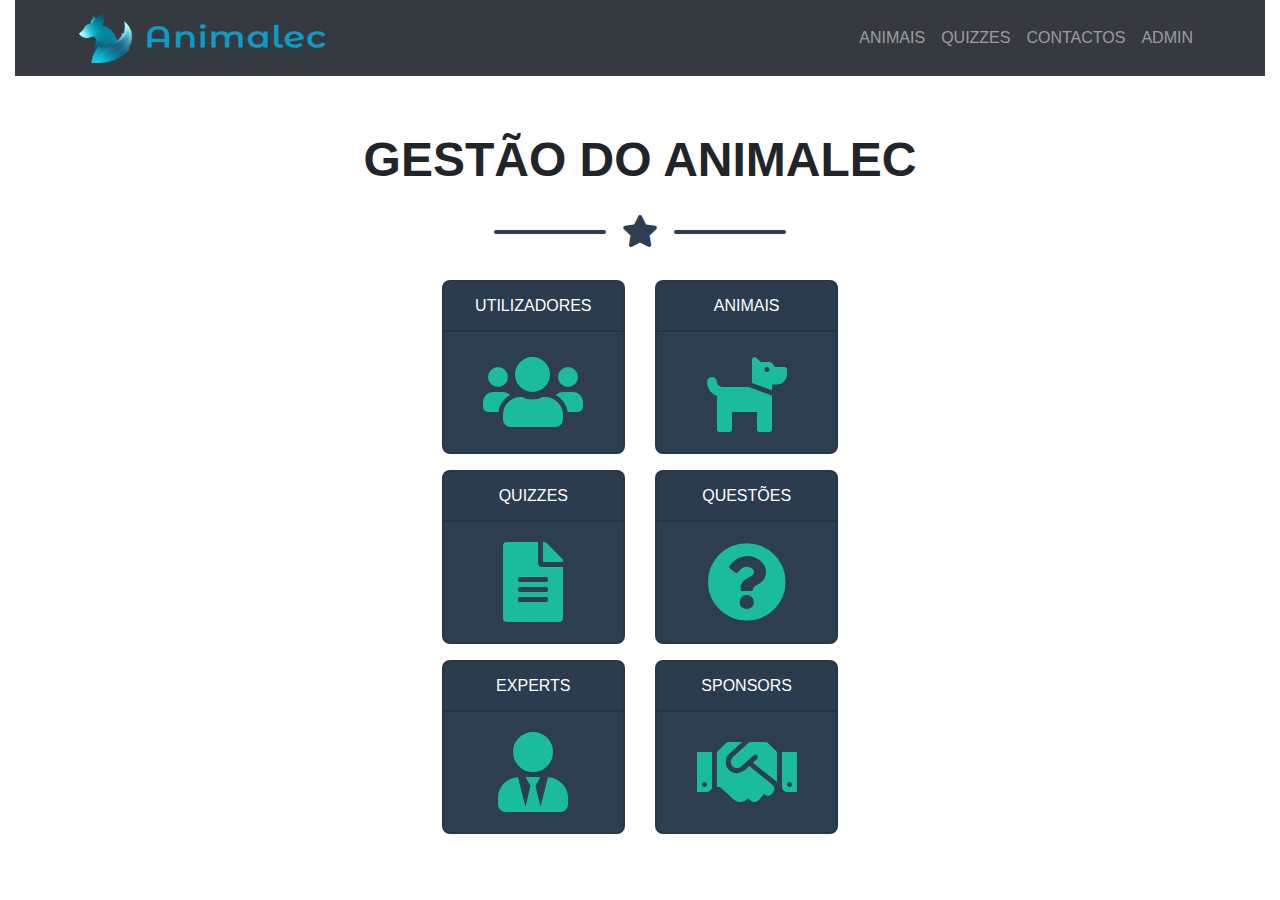
<file: Prototipos/index.html>
<!DOCTYPE html>
<html lang="en">

<head>
    <meta charset="UTF-8">
    <title>ANIMALEC</title>
    <link rel="stylesheet" href="https://use.fontawesome.com/releases/v5.6.3/css/all.css">
    <!--CSS original do autor da aplicação Animalec-->
    <link rel="stylesheet" href="css/style.css">
    <script src="https://ajax.googleapis.com/ajax/libs/jquery/3.5.1/jquery.min.js"></script>
    <script src="https://maxcdn.bootstrapcdn.com/bootstrap/4.5.2/js/bootstrap.min.js"></script>
</head>

<body>


    <div class="container-fluid">
        <!-- Barra Navegação -->
        <div>
            <nav class="navbar navbar-dark bg-dark navbar-expand-lg">
                <a href="#" class="navbar-brand ml-5">
                    <img class="router-link-active" src="img/animalec_line.png" title="Página principal do Animalec"
                        style="width: 250px; height: 50px;">
                </a>
                <button class="navbar-toggler" type="button" data-toggle="collapse" data-target="#collapsibleNavbar">
                    <span class="navbar-toggler-icon"></span>
                </button>
                <div class="collapse navbar-collapse" id="collapsibleNavbar">
                    <ul class="navbar-nav ml-auto mr-5">
                        <li class="nav-item"><a href="#" class="nav-link" target="_self">ANIMAIS</a>
                        </li>
                        <li class="nav-item"><a href="#" class="nav-link" target="_self">QUIZZES</a>
                        </li>
                        <li class="nav-item"><a href="#" class="nav-link" target="_self">CONTACTOS</a></li>
                        <li class="nav-item"><a href="#" class="nav-link" target="_self">ADMIN</a></li>
                </div>
                </ul>

            </nav>
        </div>
        <section class="page-section">

            <div class="container">
                <div class="row text-center">
                    <div class="col">
                        <h2 class="page-section-heading mt-5">GESTÃO DO ANIMALEC</h2>
                    </div>
                </div>
                <div class="row text-center">
                    <div class="col">
                        <div class="divider-custom">
                            <div class="divider-custom-line"></div>
                            <div class="divider-custom-icon"><i class="fas fa-star"></i></div>
                            <div class="divider-custom-line"></div>
                        </div>
                    </div>
                </div>
            </div>
            <div class="row">
                <div class="col-4"></div>
                <div class="col-4">
                    <div class="card-deck">
                        <div class="card text-center bg-secondary text-white">
                            <div class="card-header">
                                <div>UTILIZADORES</div>
                            </div>
                            <div class="card-body">
                                <a href="#" class=""><i class="fas fa-users fa-5x"></i></a>
                            </div>
                        </div>
                        <div class="card text-center bg-secondary text-white">
                            <div class="card-header">
                                <div>ANIMAIS</div>
                            </div>
                            <div class="card-body">
                                <a href="#" class=""><i class="fas fa-dog fa-5x"></i></a>
                            </div>
                        </div>
                    </div>
                    <div class="mt-3 card-deck">
                        <div class="card text-center bg-secondary text-white">
                            <div class="card-header">
                                <div>QUIZZES</div>
                            </div>
                            <div class="card-body">
                                <a href="#" class=""><i class="fas fa-file-alt fa-5x"></i></a>
                            </div>
                        </div>
                        <div class="card text-center bg-secondary text-white">
                            <div class="card-header">
                                <div>QUESTÕES</div>
                            </div>
                            <div class="card-body">
                                <a href="#" class=""><i class="fas fa-question-circle fa-5x"></i></a>
                            </div>
                        </div>
                    </div>
                    <div class="mt-3 card-deck">
                        <div class="card text-center bg-secondary text-white">
                            <div class="card-header">
                                <div>EXPERTS</div>
                            </div>
                            <div class="card-body">
                                <a href="gestaoexperts.html" class=""><i class="fas fa-user-tie fa-5x"></i></a>
                            </div>
                        </div>
                        <div class="card text-center bg-secondary text-white">
                            <div class="card-header">
                                <div>SPONSORS</div>
                            </div>
                            <div class="card-body">

                                <a href="gestaoSponsors.html" class=""><i class="fas fa-handshake fa-5x"></i></a>
                            </div>
                        </div>
                    </div>
                </div>
            </div>
        </section>
    </div>
</body>

</html>
</file>
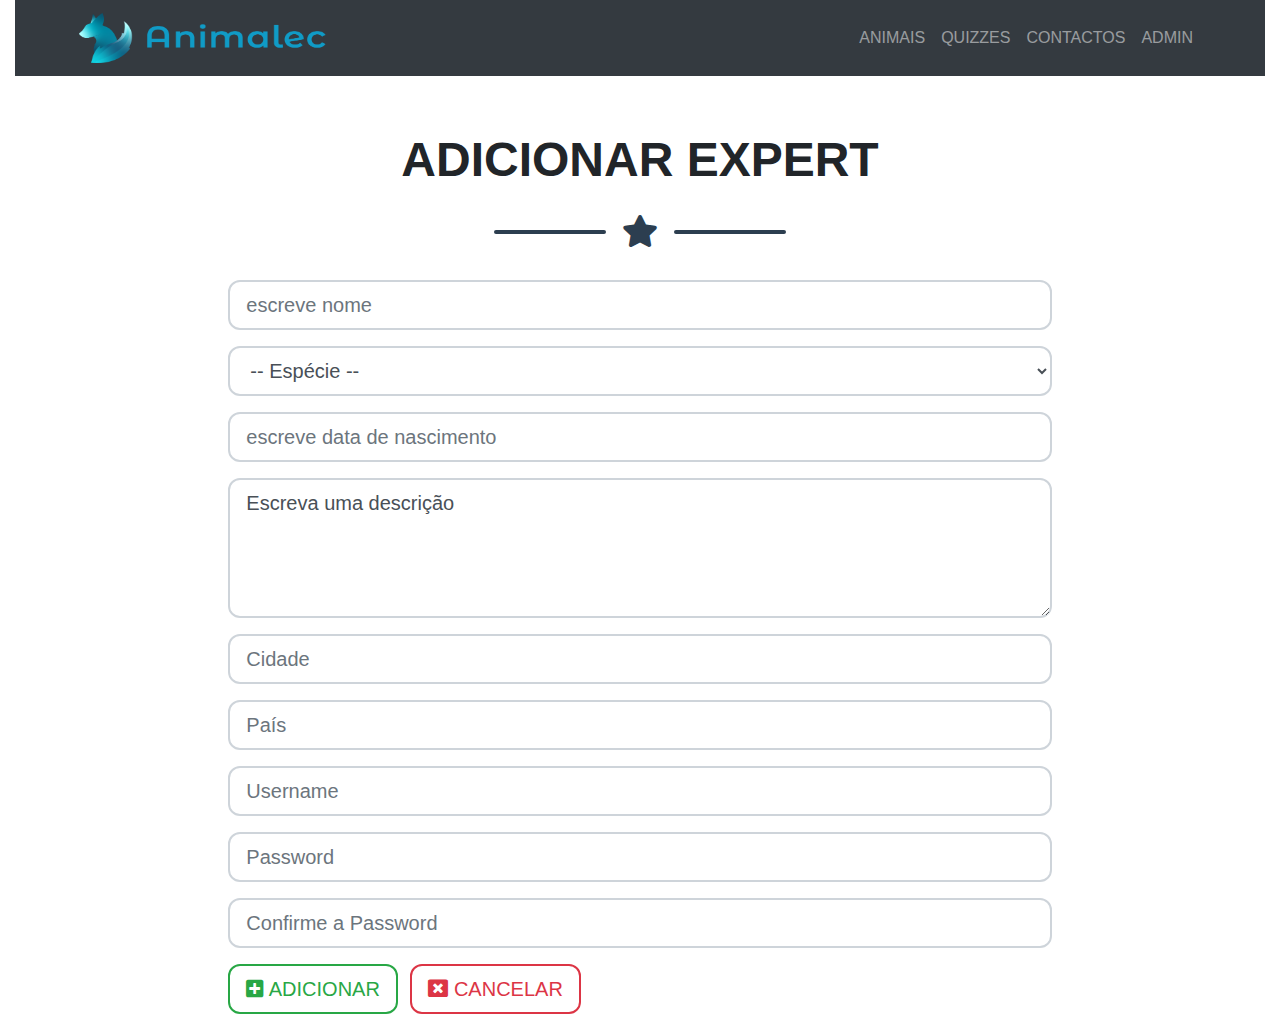
<file: Prototipos/addExperts.html>
<!DOCTYPE html>
<html lang="en">

<head>
    <meta charset="UTF-8">
    <title>ANIMALEC</title>
    <link rel="stylesheet" href="https://use.fontawesome.com/releases/v5.6.3/css/all.css">
    <link rel="stylesheet" href="css/style.css">
    <script src="https://ajax.googleapis.com/ajax/libs/jquery/3.5.1/jquery.min.js"></script>
    <script src="https://maxcdn.bootstrapcdn.com/bootstrap/4.5.2/js/bootstrap.min.js"></script>
</head>

<body>

    <div class="container-fluid">
        <!-- Barra Navegação -->
        <div>
            <nav class="navbar navbar-dark bg-dark navbar-expand-lg">
                <a href="#" class="navbar-brand ml-5">
                    <img class="router-link-active" src="img/animalec_line.png" title="Página principal do Animalec"
                        style="width: 250px; height: 50px;">
                </a>
                <button class="navbar-toggler" type="button" data-toggle="collapse" data-target="#collapsibleNavbar">
                    <span class="navbar-toggler-icon"></span>
                </button>
                <div class="collapse navbar-collapse" id="collapsibleNavbar">
                    <ul class="navbar-nav ml-auto mr-5">
                        <li class="nav-item"><a href="#" class="nav-link" target="_self">ANIMAIS</a>
                        </li>
                        <li class="nav-item"><a href="#" class="nav-link" target="_self">QUIZZES</a>
                        </li>
                        <li class="nav-item"><a href="#" class="nav-link" target="_self">CONTACTOS</a></li>
                        <li class="nav-item"><a href="index.html" class="nav-link" target="_self">ADMIN</a></li>
                </div>
                </ul>
            </nav>
        </div>
        <!-- ./Barra Navegação -->

        <section class="page-section">
            <div class="container">
                <div class="row text-center">
                    <div class="col">
                        <h2 class="page-section-heading mt-5">ADICIONAR EXPERT</h2>
                    </div>
                </div>
                <div class="row text-center">
                    <div class="col">
                        <div class="divider-custom">
                            <div class="divider-custom-line"></div>
                            <div class="divider-custom-icon"><i class="fas fa-star"></i></div>
                            <div class="divider-custom-line"></div>
                        </div>
                    </div>
                </div>
            </div>
            <!---->
            <div class="row">
                <div class="col-2"></div>

                <div class="col">
                    <form>
                        <div class="form-group"><input type="text" id="txtName" placeholder="escreve nome"
                                required="required" class="form-control form-control-lg"></div>
                        <div class="form-group"><select id="sltGroup" required="required"
                                class="form-control form-control-lg">
                                <option value="">-- Espécie  --</option>
                                <option value="peixes">Peixes</option>
                                <option value="aves">AVES</option>
                                <option value="mamíferos">MAMÍFEROS</option>
                                <option value="repties">RÉPTIES</option>
                            </select></div>
                        <div class="form-group"><input type="text" onmouseenter="(this.type='date')"
                                onmouseleave="(this.type='text')" id="txtBirthDate"
                                placeholder="escreve data de nascimento" required="required"
                                class="form-control form-control-lg"></div>
                        <div class="form-group"><textarea id="w3review" class="form-control form-control-lg" name="w3review" rows="4" cols="50">Escreva uma descrição</textarea></div>
                        <div class="form-group"><input type="text" id="txtCity" placeholder="Cidade"
                                class="form-control form-control-lg"></div>
                        <div class="form-group"><input type="text" id="txtCity" placeholder="País"
                                class="form-control form-control-lg"></div>
                        <div class="form-group"><input type="text" id="txtCity" placeholder="Username"
                                class="form-control form-control-lg"></div>
                        <div class="form-group"><input type="password" id="txtCity" placeholder="Password"
                                class="form-control form-control-lg"></div>
                        <div class="form-group"><input type="password" id="txtCity" placeholder="Confirme a Password"
                                class="form-control form-control-lg"></div>
                        <button type="submit" class="btn btn-outline-success btn-lg mr-2"><i
                                class="fas fa-plus-square"></i>
                            ADICIONAR</button>
                        <a href="gestaoexperts.html" class="btn btn-outline-danger btn-lg router-link-active"><i
                                class="fas fa-window-close"></i> CANCELAR</a>
                    </form>
                </div>

                <div class="col-2"></div>

            </div>


        </section>


    </div>

</body>

</html>
</file>
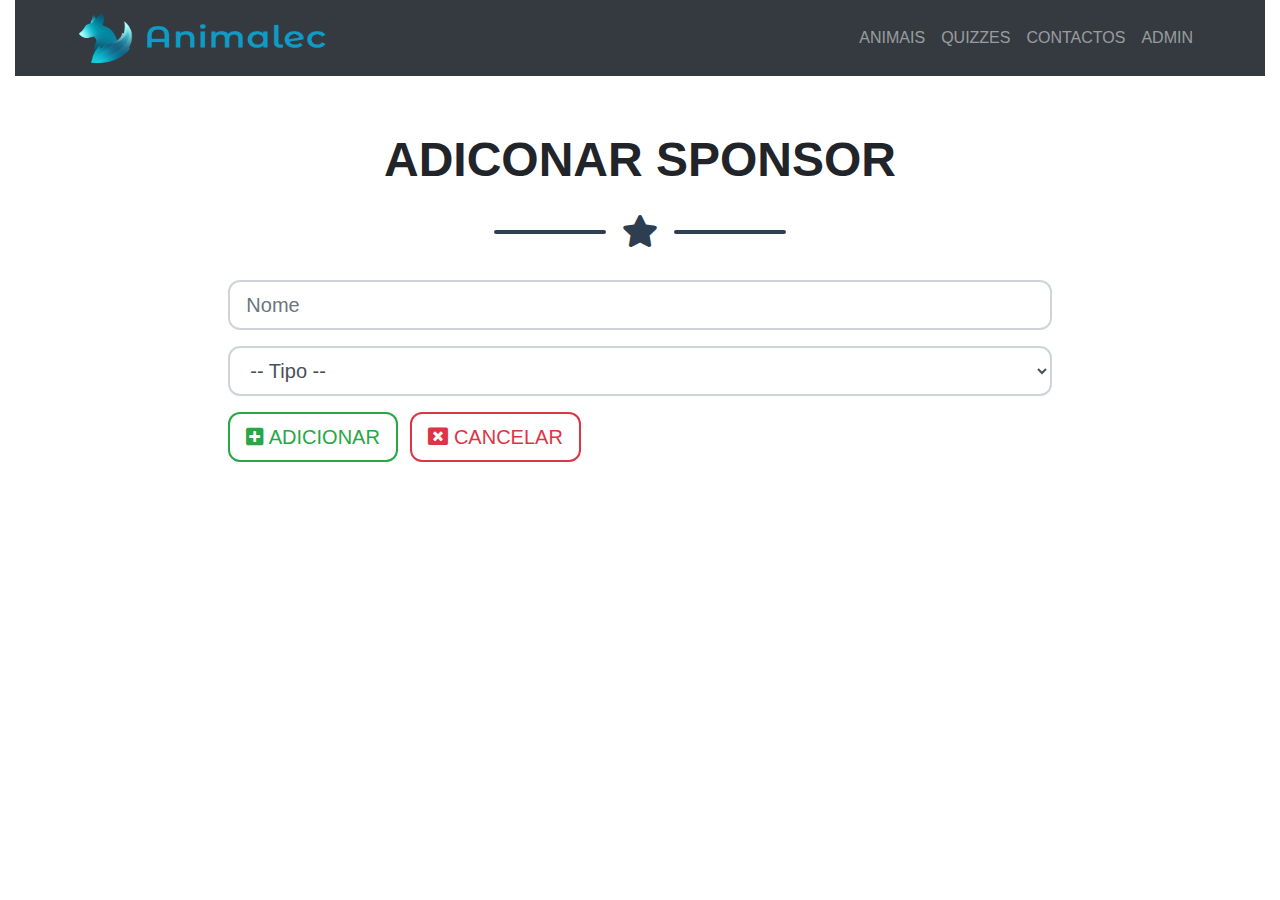
<file: Prototipos/addSponsors.html>
<!DOCTYPE html>
<html lang="en">

<head>
    <meta charset="UTF-8">
    <title>ANIMALEC</title>
    <link rel="stylesheet" href="https://use.fontawesome.com/releases/v5.6.3/css/all.css">
    <link rel="stylesheet" href="css/style.css">
    <script src="https://ajax.googleapis.com/ajax/libs/jquery/3.5.1/jquery.min.js"></script>
    <script src="https://maxcdn.bootstrapcdn.com/bootstrap/4.5.2/js/bootstrap.min.js"></script>
</head>

<body>

    <div class="container-fluid">

        <!-- Barra Navegação -->
        <div>
            <nav class="navbar navbar-dark bg-dark navbar-expand-lg">
                <a href="#" class="navbar-brand ml-5">
                    <img class="router-link-active" src="img/animalec_line.png" title="Página principal do Animalec"
                        style="width: 250px; height: 50px;">
                </a>
                <button class="navbar-toggler" type="button" data-toggle="collapse" data-target="#collapsibleNavbar">
                    <span class="navbar-toggler-icon"></span>
                </button>
                <div class="collapse navbar-collapse" id="collapsibleNavbar">
                    <ul class="navbar-nav ml-auto mr-5">
                        <li class="nav-item"><a href="#" class="nav-link" target="_self">ANIMAIS</a>
                        </li>
                        <li class="nav-item"><a href="#" class="nav-link" target="_self">QUIZZES</a>
                        </li>
                        <li class="nav-item"><a href="#" class="nav-link" target="_self">CONTACTOS</a></li>
                        <li class="nav-item"><a href="index.html" class="nav-link" target="_self">ADMIN</a></li>
                </div>
                </ul>
            </nav>
        </div>
        <!-- ./Barra Navegação -->

        <section class="page-section">

            <div class="container">
                <div class="row text-center">
                    <div class="col">
                        <h2 class="page-section-heading mt-5">ADICONAR SPONSOR</h2>
                    </div>
                </div>
                <div class="row text-center">
                    <div class="col">
                        <div class="divider-custom">
                            <div class="divider-custom-line"></div>
                            <div class="divider-custom-icon"><i class="fas fa-star"></i></div>
                            <div class="divider-custom-line"></div>
                        </div>
                    </div>
                </div>
            </div>

            <!---->
            <div class="row">
                <div class="col-2"></div>

                <div class="col">
                    <form>
                        <div class="form-group"><input type="text" id="txtName" placeholder="Nome"
                                required="required" class="form-control form-control-lg"></div>
                        <div class="form-group"><select id="sltGroup" required="required"
                                class="form-control form-control-lg">
                                <option value="">-- Tipo --</option>
                                <option value="particlar">Particular</option>
                                <option value="empresa">Empresa</option>
                            </select></div>
                        <button type="submit" class="btn btn-outline-success btn-lg mr-2"><i
                                class="fas fa-plus-square"></i>
                            ADICIONAR</button>
                        <a href="gestaoSponsors.html" class="btn btn-outline-danger btn-lg router-link-active"><i
                                class="fas fa-window-close"></i> CANCELAR</a>
                    </form>
                </div>

                <div class="col-2"></div>

            </div>

        </section>

    </div>

</body>

</html>
</file>
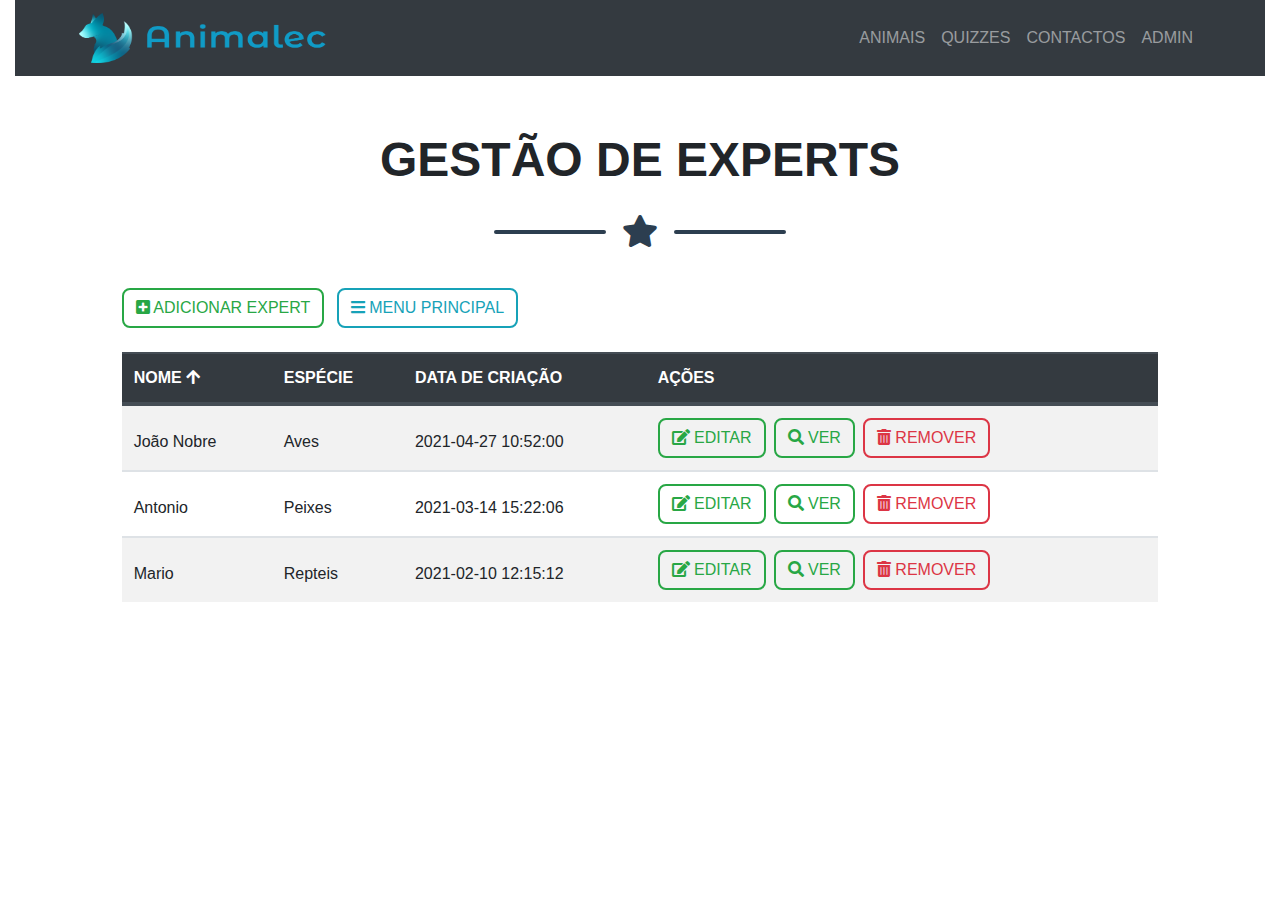
<file: Prototipos/gestaoexperts.html>
<!DOCTYPE html>
<html lang="en">

<head>
    <meta charset="UTF-8">
    <title>ANIMALEC</title>
    <link rel="stylesheet" href="https://use.fontawesome.com/releases/v5.6.3/css/all.css">
    <link rel="stylesheet" href="css/style.css">
    <script src="https://ajax.googleapis.com/ajax/libs/jquery/3.5.1/jquery.min.js"></script>
    <script src="https://maxcdn.bootstrapcdn.com/bootstrap/4.5.2/js/bootstrap.min.js"></script>
</head>

<body>

    <div class="container-fluid">

        <!-- Barra Navegação -->
        <div>
            <nav class="navbar navbar-dark bg-dark navbar-expand-lg">
                <a href="#" class="navbar-brand ml-5">
                    <img class="router-link-active" src="img/animalec_line.png" title="Página principal do Animalec"
                        style="width: 250px; height: 50px;">
                </a>
                <button class="navbar-toggler" type="button" data-toggle="collapse" data-target="#collapsibleNavbar">
                    <span class="navbar-toggler-icon"></span>
                </button>
                <div class="collapse navbar-collapse" id="collapsibleNavbar">
                    <ul class="navbar-nav ml-auto mr-5">
                        <li class="nav-item"><a href="#" class="nav-link" target="_self">ANIMAIS</a>
                        </li>
                        <li class="nav-item"><a href="#" class="nav-link" target="_self">QUIZZES</a>
                        </li>
                        <li class="nav-item"><a href="#" class="nav-link" target="_self">CONTACTOS</a></li>
                        <li class="nav-item"><a href="index.html" class="nav-link" target="_self">ADMIN</a></li>
                </div>
                </ul>
            </nav>
        </div>
        <!-- ./Barra Navegação -->

        <section class="page-section">

            <div class="container">
                <div class="row text-center">
                    <div class="col">
                        <h2 class="page-section-heading mt-5">GESTÃO DE EXPERTS</h2>
                    </div>
                </div>
                <div class="row text-center">
                    <div class="col">
                        <div class="divider-custom">
                            <div class="divider-custom-line"></div>
                            <div class="divider-custom-icon"><i class="fas fa-star"></i></div>
                            <div class="divider-custom-line"></div>
                        </div>
                    </div>
                </div>
            </div>

            <div class="row mb-4">
                <div class="col-1"></div>
                <div class="col">
                    <a href="addexperts.html" class="btn btn-outline-success mr-2 mt-2"><i
                            class="fas fa-plus-square"></i> ADICIONAR EXPERT</a>
                    <a href="index.html" class="btn btn-outline-info mr-2 mt-2 router-link-active"><i
                            class="fas fa-bars"></i> MENU PRINCIPAL</a>
                </div>
                <div class="col-1"></div>
                
            </div>

            <div class="row">
                <div class="col-1"></div>

                <div class="col">
                    <table class="table table-striped">
                        <thead class="thead-dark">
                            <tr>
                                <th scope="col">NOME <i class="fas fa-arrow-up"></i></th>
                                <th scope="col">ESPÉCIE</th>
                                <th scope="col">DATA DE CRIAÇÃO</th>
                                <th scope="col">AÇÕES</th>
                            </tr>
                        </thead>
                        <tbody>
                            <tr>
                                <td class="pt-4">João Nobre</td>
                                <td class="pt-4">Aves</td>
                                <td class="pt-4">
                                    2021-04-27 10:52:00
                                </td>
                                <td><button class="btn btn-outline-success mr-2"><i class="fas fa-edit"></i> EDITAR
                                    </button><button type="button" class="btn btn-outline-success mr-2"><i
                                            class="fas fa-search"></i> VER </button><button type="button"
                                        class="btn btn-outline-danger mr-2"><i class="fas fa-trash-alt"></i> REMOVER
                                    </button></td>
                            </tr>
                            <tr>
                                <td class="pt-4">Antonio</td>
                                <td class="pt-4">Peixes</td>
                                <td class="pt-4">
                                    2021-03-14 15:22:06
                                </td>
                                <td><button class="btn btn-outline-success mr-2"><i class="fas fa-edit"></i> EDITAR
                                    </button><button type="button" class="btn btn-outline-success mr-2"><i
                                            class="fas fa-search"></i> VER </button><button type="button"
                                        class="btn btn-outline-danger mr-2"><i class="fas fa-trash-alt"></i> REMOVER
                                    </button></td>
                            </tr>
                            <tr>
                                <td class="pt-4">Mario</td>
                                <td class="pt-4">Repteis</td>
                                <td class="pt-4">
                                    2021-02-10 12:15:12
                                </td>
                                <td><button class="btn btn-outline-success mr-2"><i class="fas fa-edit"></i> EDITAR
                                    </button><button type="button" class="btn btn-outline-success mr-2"><i
                                            class="fas fa-search"></i> VER </button><button type="button"
                                        class="btn btn-outline-danger mr-2"><i class="fas fa-trash-alt"></i> REMOVER
                                    </button></td>
                            </tr>
                        </tbody>
                    </table>
                </div>

                <div class="col-1"></div>

            </div>


        </section>


    </div>

</body>

</html>
</file>
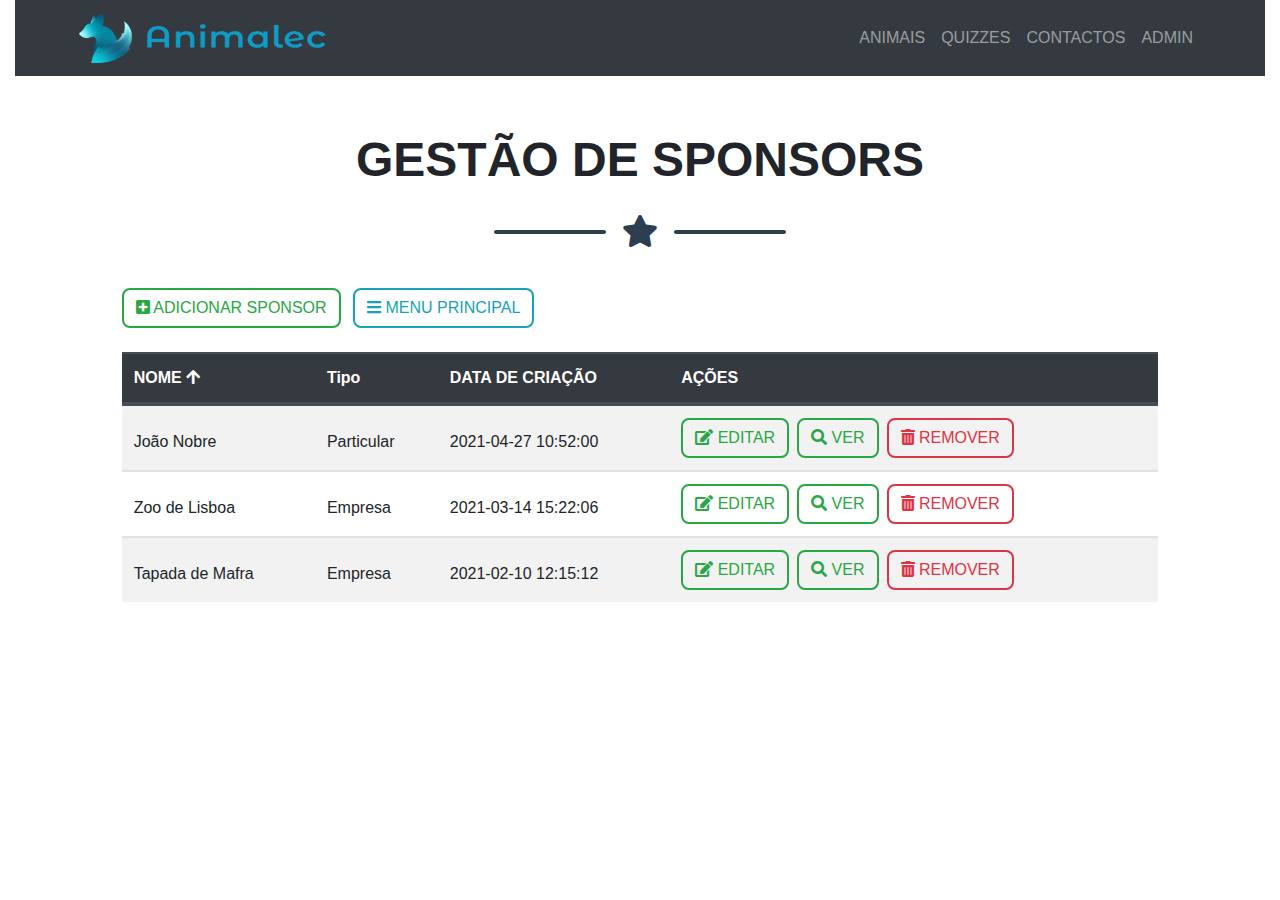
<file: Prototipos/gestaoSponsors.html>
<!DOCTYPE html>
<html lang="en">

<head>
    <meta charset="UTF-8">
    <title>ANIMALEC</title>
    <link rel="stylesheet" href="https://use.fontawesome.com/releases/v5.6.3/css/all.css">
    <link rel="stylesheet" href="css/style.css">
    <script src="https://ajax.googleapis.com/ajax/libs/jquery/3.5.1/jquery.min.js"></script>
    <script src="https://maxcdn.bootstrapcdn.com/bootstrap/4.5.2/js/bootstrap.min.js"></script>
</head>

<body>


    <div class="container-fluid">
        <!-- Barra Navegação -->
        <div>
            <nav class="navbar navbar-dark bg-dark navbar-expand-lg">
                <a href="#" class="navbar-brand ml-5">
                    <img class="router-link-active" src="img/animalec_line.png" title="Página principal do Animalec"
                        style="width: 250px; height: 50px;">
                </a>
                <button class="navbar-toggler" type="button" data-toggle="collapse" data-target="#collapsibleNavbar">
                    <span class="navbar-toggler-icon"></span>
                </button>
                <div class="collapse navbar-collapse" id="collapsibleNavbar">
                    <ul class="navbar-nav ml-auto mr-5">
                        <li class="nav-item"><a href="#" class="nav-link" target="_self">ANIMAIS</a>
                        </li>
                        <li class="nav-item"><a href="#" class="nav-link" target="_self">QUIZZES</a>
                        </li>
                        <li class="nav-item"><a href="#" class="nav-link" target="_self">CONTACTOS</a></li>
                        <li class="nav-item"><a href="index.html" class="nav-link" target="_self">ADMIN</a></li>
                </div>
                </ul>
            </nav>
        </div>
        <!-- ./Barra Navegação -->

        <section class="page-section">

            <div class="container">
                <div class="row text-center">
                    <div class="col">
                        <h2 class="page-section-heading mt-5">GESTÃO DE SPONSORS</h2>
                    </div>
                </div>
                <div class="row text-center">
                    <div class="col">
                        <div class="divider-custom">
                            <div class="divider-custom-line"></div>
                            <div class="divider-custom-icon"><i class="fas fa-star"></i></div>
                            <div class="divider-custom-line"></div>
                        </div>
                    </div>
                </div>
            </div>

            <div class="row mb-4">
                <div class="col-1"></div>
                <div class="col">
                    <a href="addsponsors.html" class="btn btn-outline-success mr-2 mt-2"><i
                            class="fas fa-plus-square"></i> ADICIONAR SPONSOR</a>
                    <a href="index.html" class="btn btn-outline-info mr-2 mt-2 router-link-active"><i
                            class="fas fa-bars"></i> MENU PRINCIPAL</a>
                </div>
                <div class="col-1"></div>
            </div>

            <div class="row">
                <div class="col-1"></div>

                <div class="col">
                    <table class="table table-striped">
                        <thead class="thead-dark">
                            <tr>
                                <th scope="col">NOME <i class="fas fa-arrow-up"></i></th>
                                <th scope="col">Tipo</th>
                                <th scope="col">DATA DE CRIAÇÃO</th>
                                <th scope="col">AÇÕES</th>
                            </tr>
                        </thead>
                        <tbody>
                            <tr>
                                <td class="pt-4">João Nobre</td>
                                <td class="pt-4">Particular</td>
                                <td class="pt-4">
                                    2021-04-27 10:52:00
                                </td>
                                <td><button class="btn btn-outline-success mr-2"><i class="fas fa-edit"></i> EDITAR
                                    </button><button type="button" class="btn btn-outline-success mr-2"><i
                                            class="fas fa-search"></i> VER </button><button type="button"
                                        class="btn btn-outline-danger mr-2"><i class="fas fa-trash-alt"></i> REMOVER
                                    </button></td>
                            </tr>
                            <tr>
                                <td class="pt-4">Zoo de Lisboa</td>
                                <td class="pt-4">Empresa</td>
                                <td class="pt-4">
                                    2021-03-14 15:22:06
                                </td>
                                <td><button class="btn btn-outline-success mr-2"><i class="fas fa-edit"></i> EDITAR
                                    </button><button type="button" class="btn btn-outline-success mr-2"><i
                                            class="fas fa-search"></i> VER </button><button type="button"
                                        class="btn btn-outline-danger mr-2"><i class="fas fa-trash-alt"></i> REMOVER
                                    </button></td>
                            </tr>
                            <tr>
                                <td class="pt-4">Tapada de Mafra</td>
                                <td class="pt-4">Empresa</td>
                                <td class="pt-4">
                                    2021-02-10 12:15:12
                                </td>
                                <td><button class="btn btn-outline-success mr-2"><i class="fas fa-edit"></i> EDITAR
                                    </button><button type="button" class="btn btn-outline-success mr-2"><i
                                            class="fas fa-search"></i> VER </button><button type="button"
                                        class="btn btn-outline-danger mr-2"><i class="fas fa-trash-alt"></i> REMOVER
                                    </button></td>
                            </tr>
                        </tbody>
                    </table>
                </div>

                <div class="col-1"></div>

            </div>

        </section>


    </div>


</body>

</html>
</file>
